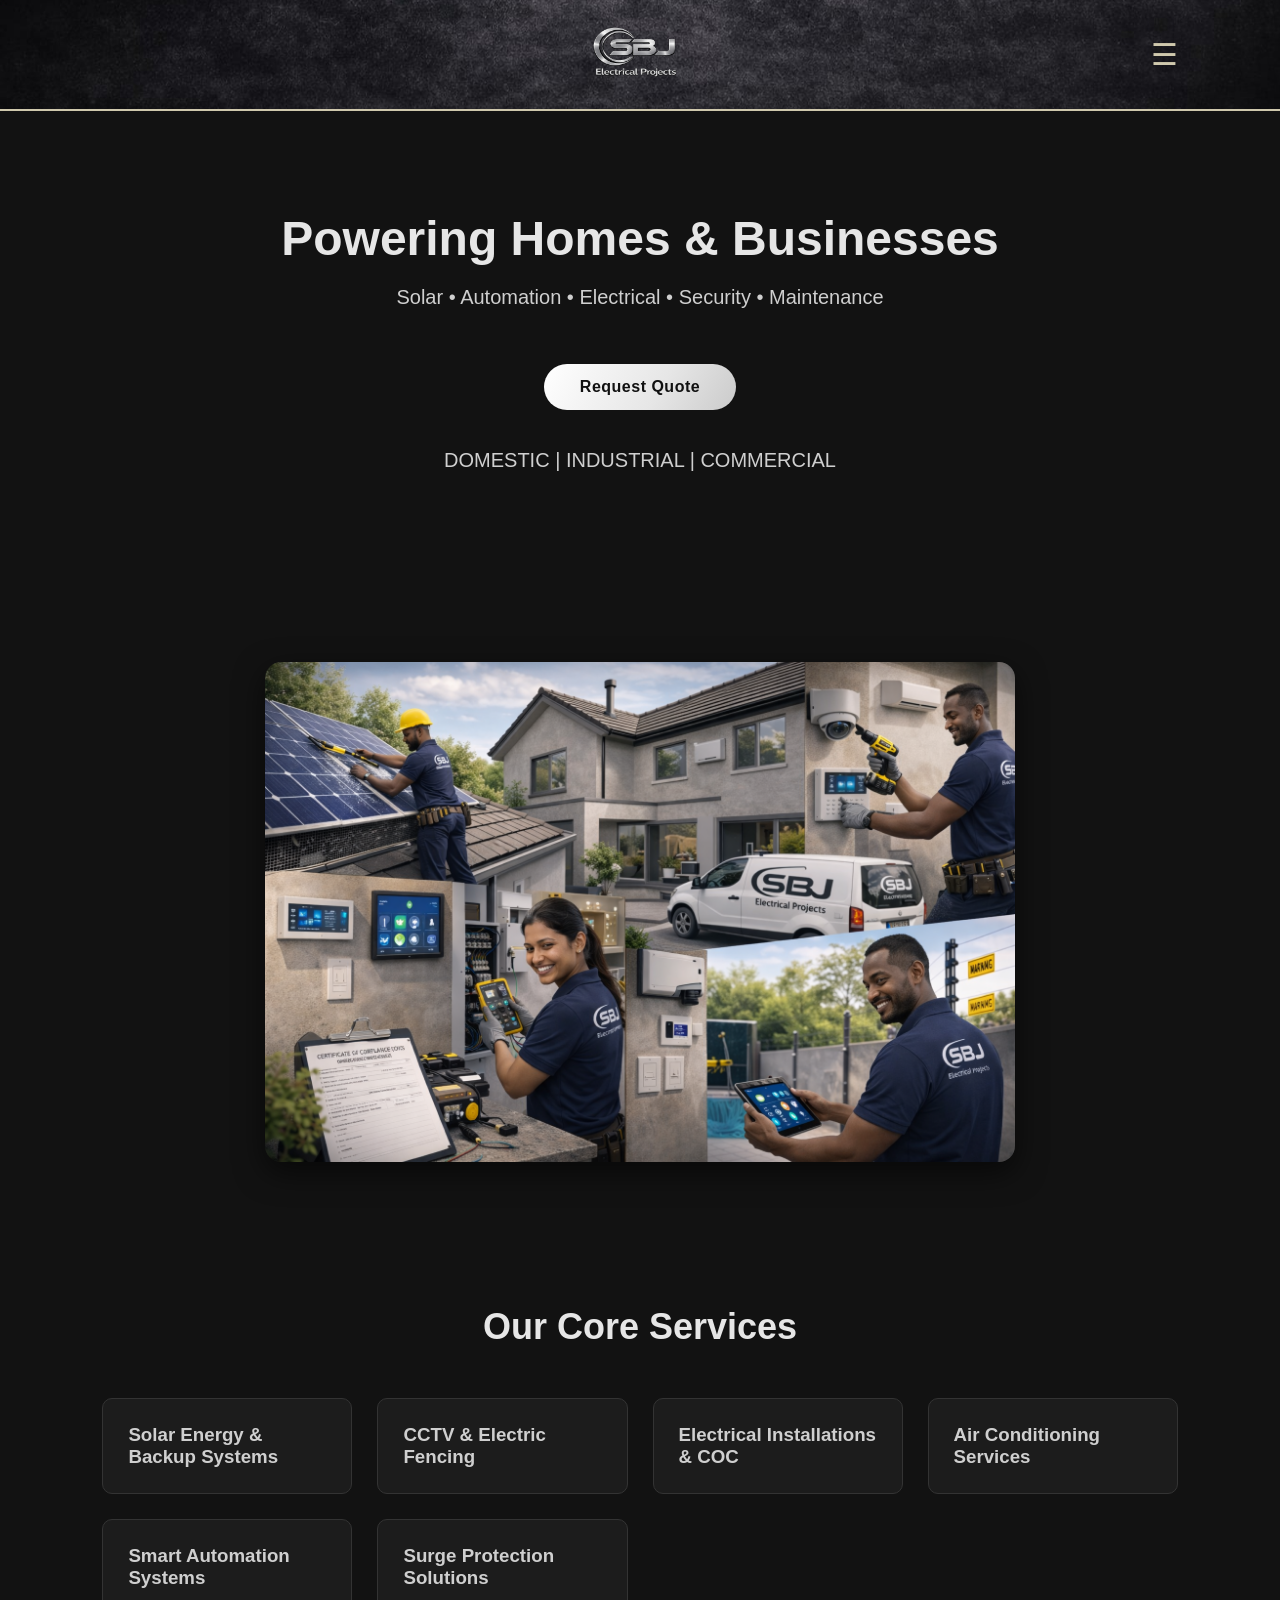
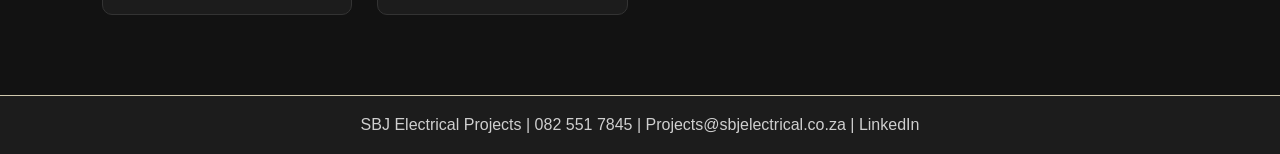
<file: index.html>
<!DOCTYPE html>
<html lang="en">
<head>
<meta charset="UTF-8">
<meta name="viewport" content="width=device-width, initial-scale=1.0">
<title>Solar & Electrical in Durban | SBJ Electrical Projects Durban</title>
<meta name="description" content="Professional solar and electrical services in Durban and KZN.">
<meta name="keywords" content="Solar Durban, Electrical Durban, Solar KZN, Electrician KZN">
<link rel="stylesheet" href="style.css">
<!-- Open Graph Meta Tags -->
<meta property="og:title" content="SBJ Electrical Projects | Solar & Electrical in Durban">
<meta property="og:description" content="Professional solar installations, electrical services, security and automation in Durban and across KwaZulu-Natal.">
<meta property="og:image" content="https://sbj-electrical-projects.github.io/solar-electrical-durban-kzn/sbj-electrical-projects-preview.png">
<meta property="og:url" content="https://sbj-electrical-projects.github.io/solar-electrical-durban-kzn/index.html">
<meta property="og:type" content="website">

<!-- Twitter Card (also used by WhatsApp sometimes) -->
<meta name="twitter:card" content="summary_large_image">
</head>
<body>

<header class="main-header">

    <div class="logo">
        <a href="index.html">
            <img src="sbj-electrical-projects-logo.png" alt="SBJ Electrical Projects Logo">
        </a>
    </div>

    <div class="menu-toggle" onclick="toggleMenu()">☰</div>

    <nav class="main-nav" id="navMenu">
        <a href="index.html">Home</a>
        <a href="solar.html">Solar</a>
        <a href="automation.html">Automation</a>
        <a href="security.html">Security</a>
        <a href="electrical.html">Electrical</a>
        <a href="cleaning.html">Maintenance</a>
        <a href="contact.html">Contact</a>
    </nav>

</header>
<script>
function toggleMenu() {
    document.getElementById("navMenu").classList.toggle("active");
}
</script>

<section class="hero">
<h1>Powering Homes & Businesses</h1>
<p>Solar • Automation • Electrical • Security • Maintenance</p>
<a href="contact.html" class="btn">Request Quote</a>
<p>DOMESTIC | INDUSTRIAL | COMMERCIAL</p>
</section>

<section class="services-collage">
    <img src="sbj-services-collage-durban-kzn.png"
         alt="SBJ Electrical Projects services including solar installation, smart automation, CCTV, electric fencing, electrical installations and maintenance in Durban and KwaZulu-Natal">
</section>     

<section class="services">
<h2>Our Core Services</h2>
<div class="grid">
<div class="card"
     onclick="openModal(this)"
     data-image="sbj-solar-installation-durban-kzn.png"
     data-alt="Solar installation in Durban with inverter and lithium battery system by SBJ Electrical Projects">
    <h3>Solar Energy & Backup Systems</h3></div>
<div class="card"
     onclick="openModal(this)"
     data-image="sbj-electric-fencing-installation-durban-kzn.png"
     data-alt="Professional electric fencing installation in Durban and KwaZulu-Natal by SBJ Electrical Projects for residential and commercial security">
    <h3>CCTV & Electric Fencing</h3></div>
<div class="card"
     onclick="openModal(this)"
     data-image="sbj-electrical-installation-coc-durban-kzn.png"
     data-alt="Licensed electrical installation and Electrical Compliance Certificate COC services in Durban and KwaZulu-Natal by SBJ Electrical Projects">
    <h3>Electrical Installations & COC</h3></div>
<div class="card"
     onclick="openModal(this)"
     data-image="sbj-air-conditioning-installation-durban-kzn.png"
     data-alt="Professional air conditioning installation and servicing in Durban and KwaZulu-Natal by SBJ Electrical Projects for residential and commercial properties">
    <h3>Air Conditioning Services</h3></div>
<div class="card"
     onclick="openModal(this)"
     data-image="sbj-smart-home-automation-durban-kzn.png"
     data-alt="Smart home automation system installation in Durban and KwaZulu-Natal by SBJ Electrical Projects including smart lighting, geyser timers and WiFi switches">  
    <h3>Smart Automation Systems</h3></div>
<div class="card"
     onclick="openModal(this)"
     data-image="sbj-surge-protection-device-installation-durban-kzn.png"
     data-alt="Surge protection device installation in Durban and KwaZulu-Natal by SBJ Electrical Projects protecting homes and businesses from lightning and power surges">
    <h3>Surge Protection Solutions</h3></div>
</div>  
</section>

<div id="imageModal" class="modal">
    <span class="close" onclick="closeModal()">&times;</span>
    <img class="modal-content" id="modalImg">
</div>

<script>to 
function openModal(card) {
    var modal = document.getElementById("imageModal");
    var modalImg = document.getElementById("modalImg");

    modalImg.src = card.getAttribute("data-image");
    modal.style.display = "block";
}

function closeModal() {
    document.getElementById("imageModal").style.display = "none";
}

window.onclick = function(event) {
    var modal = document.getElementById("imageModal");
    if (event.target == modal) {
        modal.style.display = "none";
    }
}
</script>

<footer>
<a href="https://sbj-electrical-projects.github.io/solar-electrical-durban-kzn/index.html">SBJ Electrical Projects</a> |
<a href="https://wa.me/27825517845">082 551 7845</a> |
<a href="mailto:projects@sbjelectrical.co.za">Projects@sbjelectrical.co.za</a> |
<a href="https://www.linkedin.com/company/sbj-electrical-projects/" target="_blank">LinkedIn</a>
</footer>

</body>
</html>
</file>
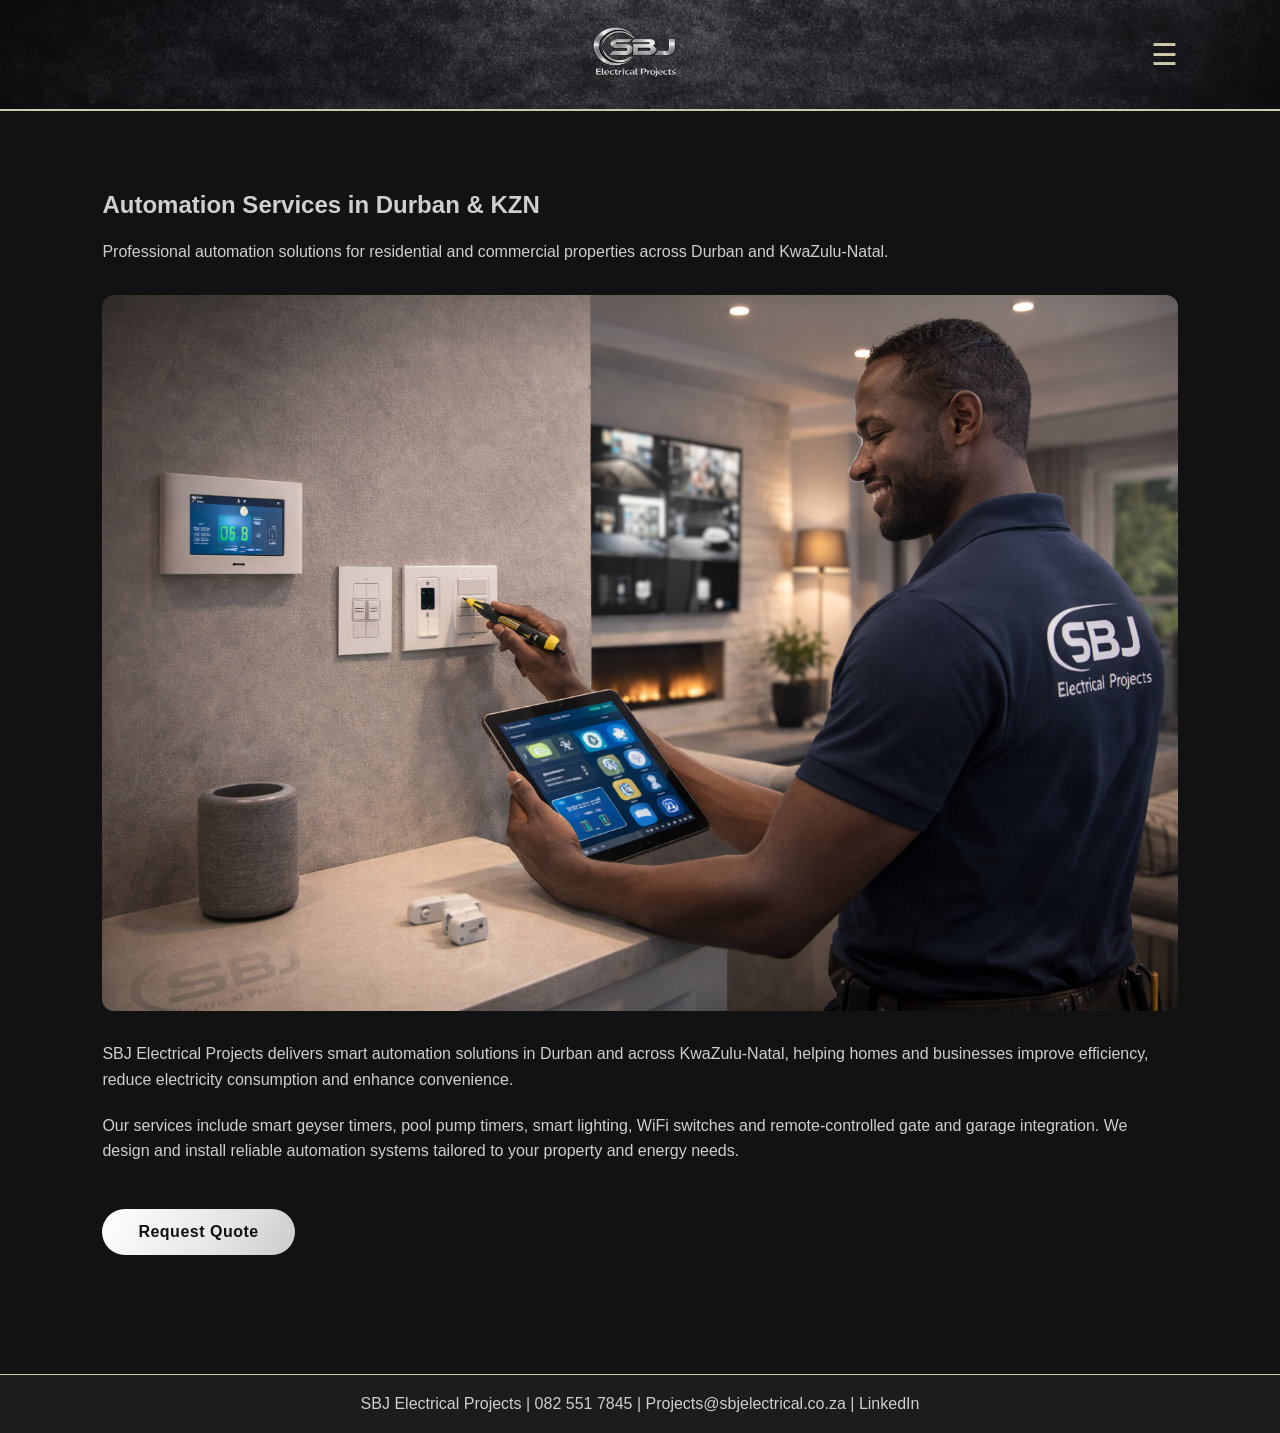
<file: automation.html>
<!DOCTYPE html>
<html lang="en">
<head>
<meta charset="UTF-8">
<meta name="viewport" content="width=device-width, initial-scale=1.0">
<title>Automation Services | SBJ Electrical Projects Durban</title>
<meta name="description" content="Professional solar and electrical services in Durban and KZN.">
<meta name="keywords" content="Solar Durban, Electrical Durban, Solar KZN, Electrician KZN">
<link rel="stylesheet" href="style.css">
</head>
<body>

<header class="main-header">

    <div class="logo">
        <a href="index.html">
            <img src="sbj-electrical-projects-logo.png" alt="SBJ Electrical Projects Logo">
        </a>
    </div>

    <div class="menu-toggle" onclick="toggleMenu()">☰</div>

    <nav class="main-nav" id="navMenu">
        <a href="index.html">Home</a>
        <a href="solar.html">Solar</a>
        <a href="automation.html">Automation</a>
        <a href="security.html">Security</a>
        <a href="electrical.html">Electrical</a>
        <a href="cleaning.html">Maintenance</a>
        <a href="contact.html">Contact</a>
    </nav>

</header>
<script>
function toggleMenu() {
    document.getElementById("navMenu").classList.toggle("active");
}
</script>


<section class="page-section">
<h1>Automation Services in Durban & KZN</h1>
<p>Professional automation solutions for residential and commercial properties across Durban and KwaZulu-Natal.</p>
<img src="sbj-smart-home-remote-automation-durban-kzn.png"
     alt="SBJ Electrical Projects - Smart home automation system installation in Durban and KwaZulu-Natal including smart lighting, WiFi switches and geyser timers by SBJ Electrical Projects">
<p>SBJ Electrical Projects delivers smart automation solutions in Durban and across KwaZulu-Natal, helping homes and businesses improve efficiency, reduce electricity consumption and enhance convenience.</p>
<p>Our services include smart geyser timers, pool pump timers, smart lighting, WiFi switches and remote-controlled gate and garage integration. We design and install reliable automation systems tailored to your property and energy needs.</p>
<a href="contact.html" class="btn">Request Quote</a>
</section>


<footer>
<a href="https://sbj-electrical-projects.github.io/solar-electrical-durban-kzn/index.html">SBJ Electrical Projects</a> |
<a href="https://wa.me/27825517845">082 551 7845</a> |
<a href="mailto:projects@sbjelectrical.co.za">Projects@sbjelectrical.co.za</a> |
<a href="https://www.linkedin.com/company/sbj-electrical-projects/" target="_blank">LinkedIn</a>
</footer>

</body>
</html>
</file>
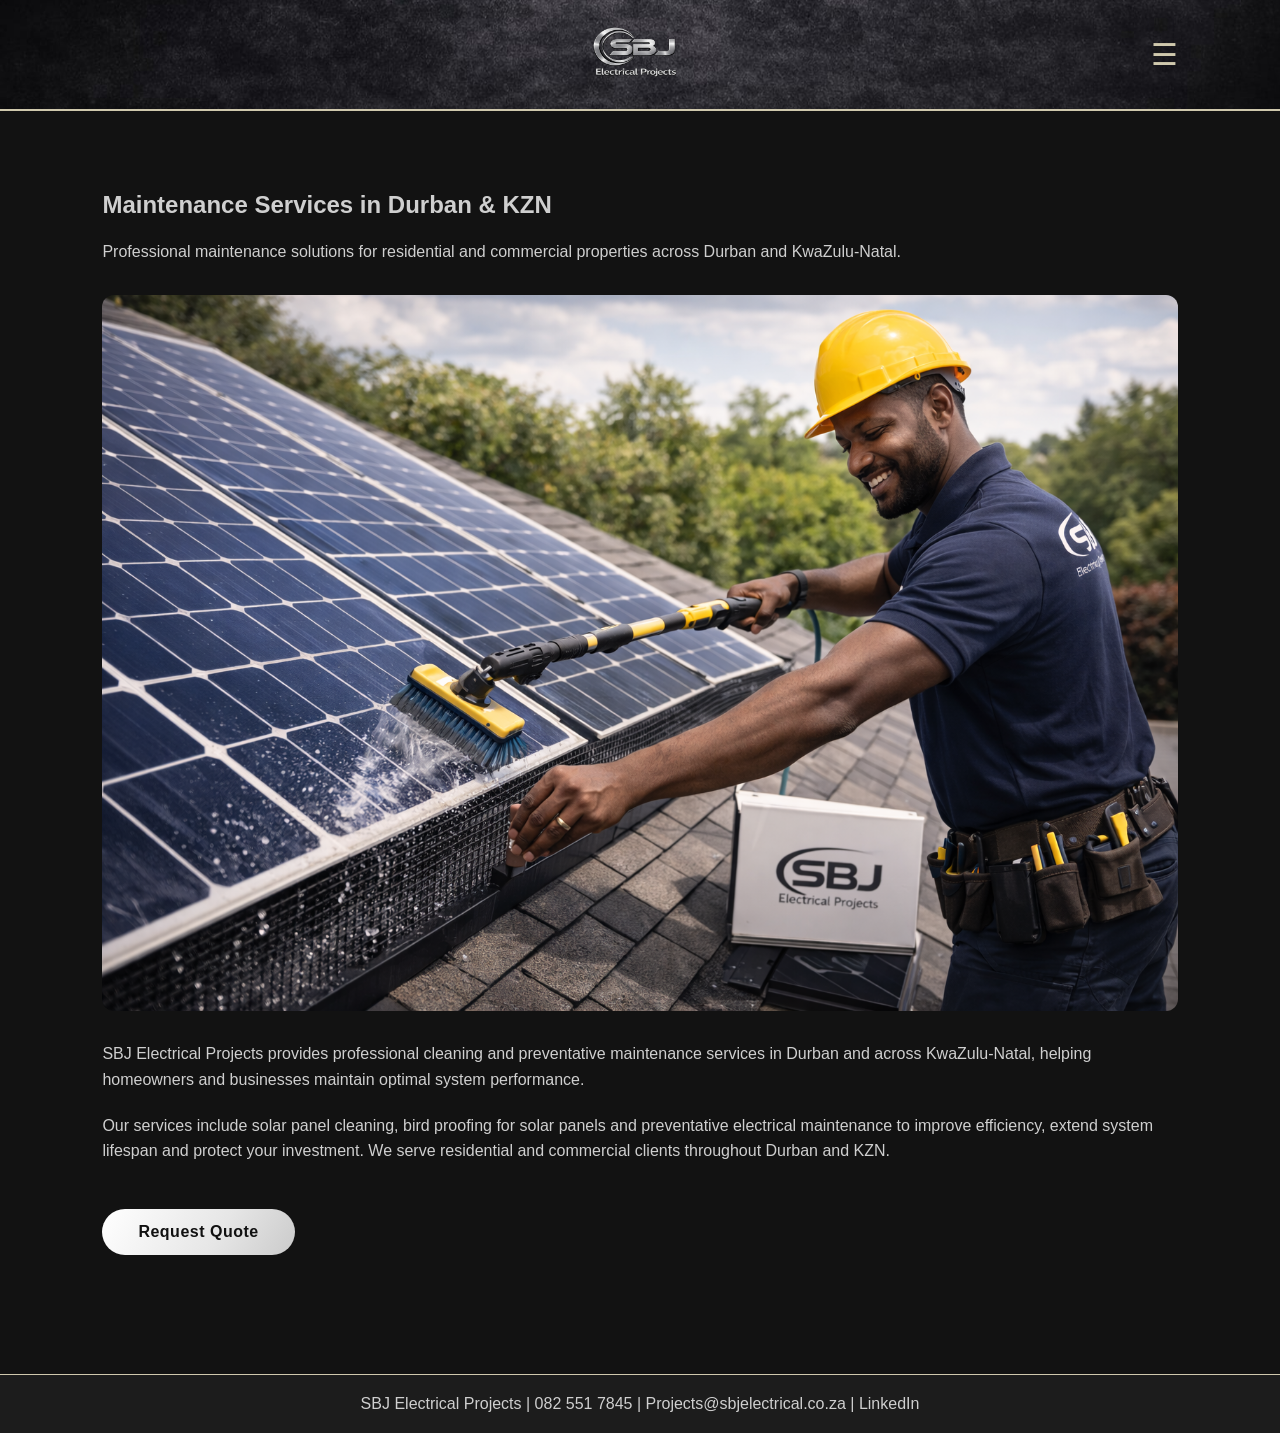
<file: cleaning.html>
<!DOCTYPE html>
<html lang="en">
<head>
<meta charset="UTF-8">
<meta name="viewport" content="width=device-width, initial-scale=1.0">
<title>Maintenance Services | SBJ Electrical Projects Durban</title>
<meta name="description" content="Professional solar and electrical services in Durban and KZN.">
<meta name="keywords" content="Solar Durban, Electrical Durban, Solar KZN, Electrician KZN">
<link rel="stylesheet" href="style.css">
</head>
<body>

<header class="main-header">

    <div class="logo">
        <a href="index.html">
            <img src="sbj-electrical-projects-logo.png" alt="SBJ Electrical Projects Logo">
        </a>
    </div>

    <div class="menu-toggle" onclick="toggleMenu()">☰</div>

    <nav class="main-nav" id="navMenu">
        <a href="index.html">Home</a>
        <a href="solar.html">Solar</a>
        <a href="automation.html">Automation</a>
        <a href="security.html">Security</a>
        <a href="electrical.html">Electrical</a>
        <a href="cleaning.html">Maintenance</a>
        <a href="contact.html">Contact</a>
    </nav>

</header>
<script>
function toggleMenu() {
    document.getElementById("navMenu").classList.toggle("active");
}
</script>


<section class="page-section">
<h1>Maintenance Services in Durban & KZN</h1>
<p>Professional maintenance solutions for residential and commercial properties across Durban and KwaZulu-Natal.</p>
<img src="sbj-solar-panel-maintenance-durban-kzn.png"
     alt="SBJ Electrical Projects - Solar panel cleaning and bird proofing services in Durban and KwaZulu-Natal by SBJ Electrical Projects to improve system performance and efficiency">
<p>SBJ Electrical Projects provides professional cleaning and preventative maintenance services in Durban and across KwaZulu-Natal, helping homeowners and businesses maintain optimal system performance.</p>
<p>Our services include solar panel cleaning, bird proofing for solar panels and preventative electrical maintenance to improve efficiency, extend system lifespan and protect your investment. We serve residential and commercial clients throughout Durban and KZN.</p>
<a href="contact.html" class="btn">Request Quote</a>
</section>


<footer>
<a href="https://sbj-electrical-projects.github.io/solar-electrical-durban-kzn/index.html">SBJ Electrical Projects</a> |
<a href="https://wa.me/27825517845">082 551 7845</a> |
<a href="mailto:projects@sbjelectrical.co.za">Projects@sbjelectrical.co.za</a> |
<a href="https://www.linkedin.com/company/sbj-electrical-projects/" target="_blank">LinkedIn</a>
</footer>

</body>
</html>
</file>
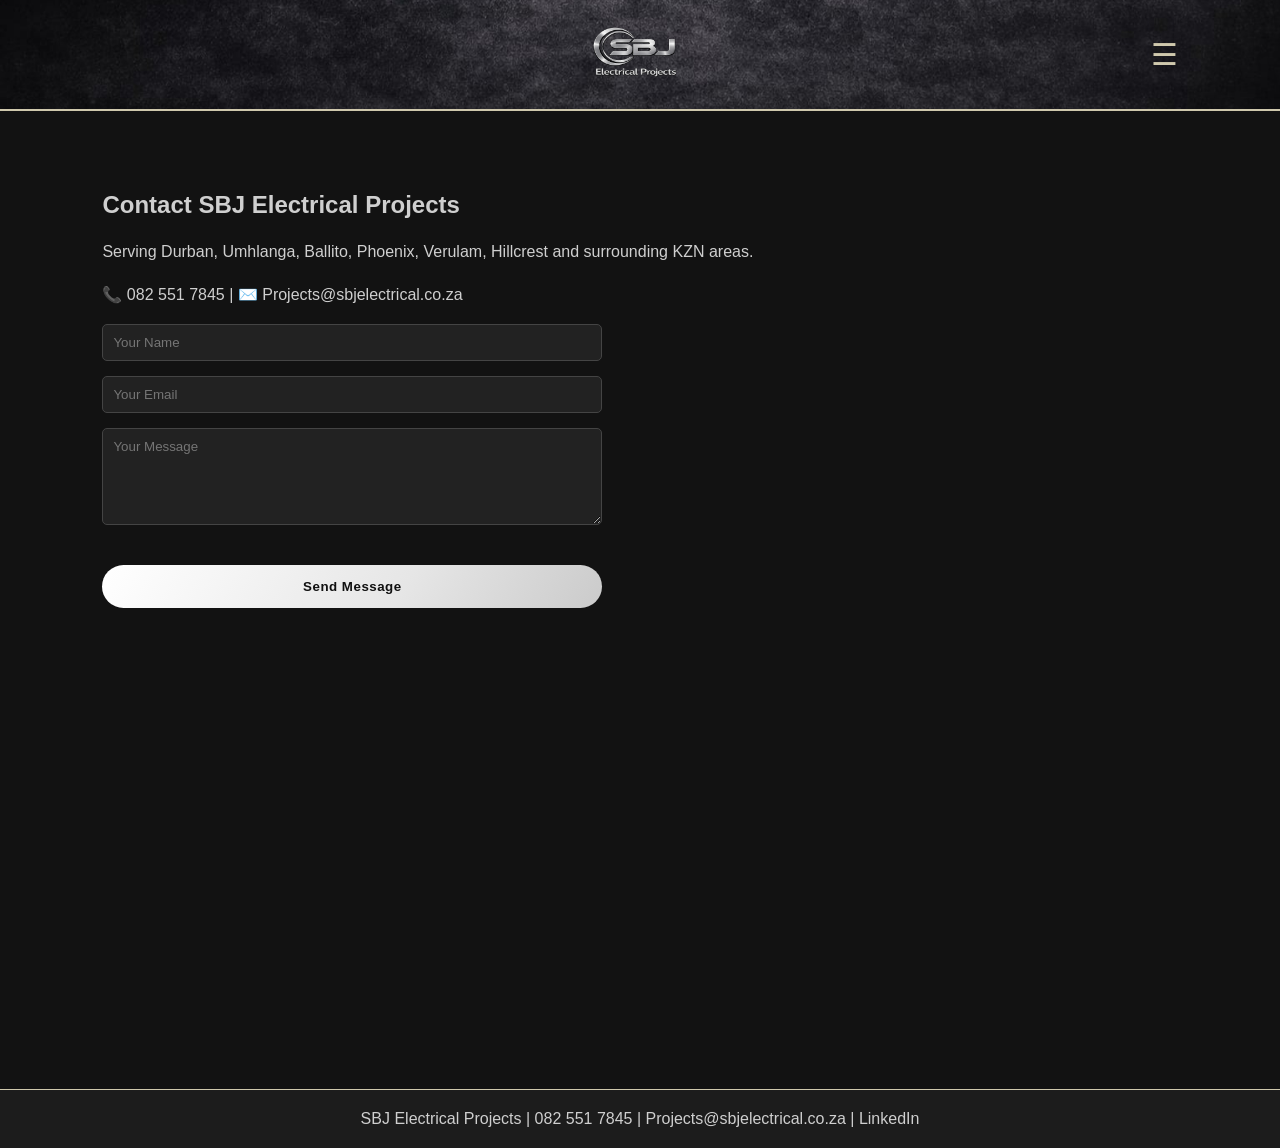
<file: contact.html>
<!DOCTYPE html>
<html lang="en">
<head>
<meta charset="UTF-8">
<meta name="viewport" content="width=device-width, initial-scale=1.0">
<title>Contact | SBJ Electrical Projects Durban</title>
<meta name="description" content="Professional solar and electrical services in Durban and KZN.">
<meta name="keywords" content="Solar Durban, Electrical Durban, Solar KZN, Electrician KZN">
<link rel="stylesheet" href="style.css">
</head>
<body>

<header class="main-header">

    <div class="logo">
        <a href="index.html">
            <img src="sbj-electrical-projects-logo.png" alt="SBJ Electrical Projects Logo">
        </a>
    </div>

    <div class="menu-toggle" onclick="toggleMenu()">☰</div>

    <nav class="main-nav" id="navMenu">
        <a href="index.html">Home</a>
        <a href="solar.html">Solar</a>
        <a href="automation.html">Automation</a>
        <a href="security.html">Security</a>
        <a href="electrical.html">Electrical</a>
        <a href="cleaning.html">Maintenance</a>
        <a href="contact.html">Contact</a>
    </nav>

</header>
<script>
function toggleMenu() {
    document.getElementById("navMenu").classList.toggle("active");
}
</script>


<section class="page-section">
<h1>Contact SBJ Electrical Projects</h1>
<p>Serving Durban, Umhlanga, Ballito, Phoenix, Verulam, Hillcrest and surrounding KZN areas.</p>
<div class="contact-info">
    📞 <a href="tel:0825517845">082 551 7845</a> |
    ✉️ <a href="mailto:Projects@sbjelectrical.co.za">Projects@sbjelectrical.co.za</a>
</div>
<p></p>
<form action="mailto:projects@sbjelectrical.co.za" method="post" enctype="text/plain">
<input type="text" name="Name" placeholder="Your Name" required>
<input type="email" name="Email" placeholder="Your Email" required>
<textarea name="Message" rows="5" placeholder="Your Message"></textarea>
<button class="btn" type="submit">Send Message</button>
</form>

<br><br>
<div class="map-container">
    <iframe 
        src="https://www.google.com/maps?q=KwaZulu-Natal&output=embed"
        allowfullscreen
        loading="lazy">
    </iframe>
</div>
</section>


<footer>
<a href="https://sbj-electrical-projects.github.io/solar-electrical-durban-kzn/index.html">SBJ Electrical Projects</a> |
<a href="https://wa.me/27825517845">082 551 7845</a> |
<a href="mailto:projects@sbjelectrical.co.za">Projects@sbjelectrical.co.za</a> |
<a href="https://www.linkedin.com/company/sbj-electrical-projects/" target="_blank">LinkedIn</a>
</footer>

</body>
</html>
</file>
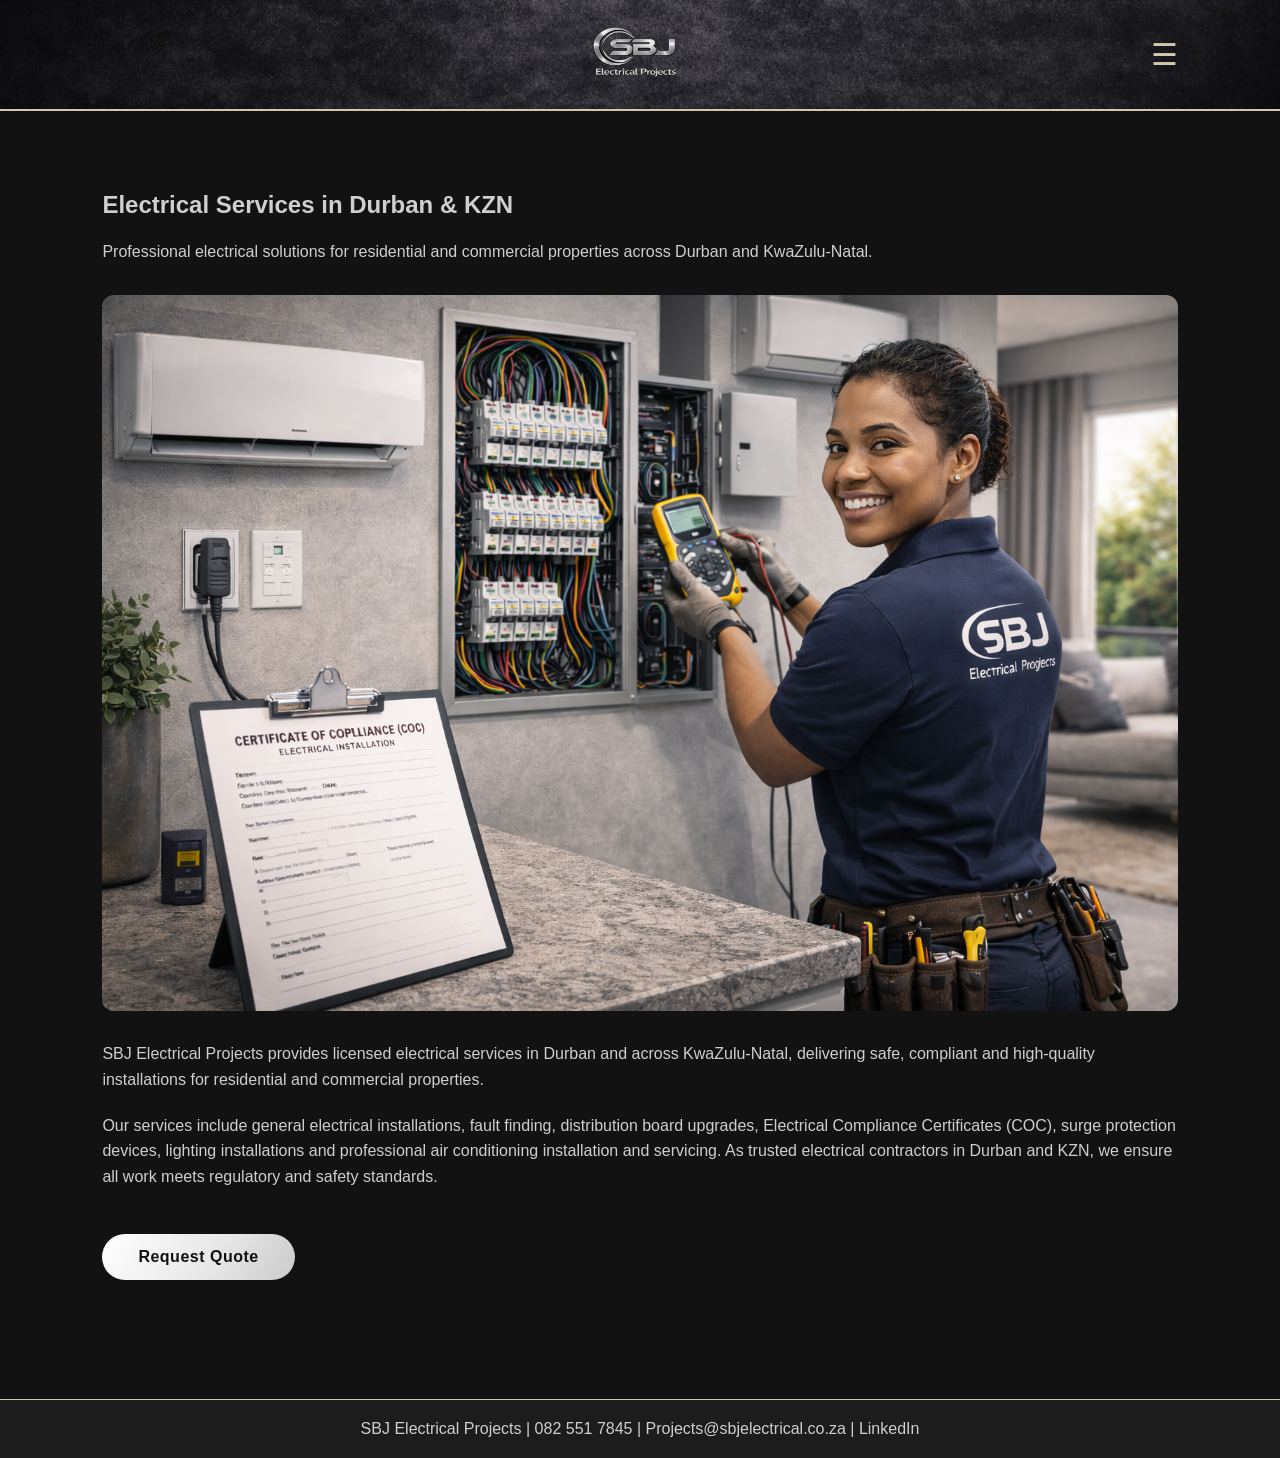
<file: electrical.html>
<!DOCTYPE html>
<html lang="en">
<head>
<meta charset="UTF-8">
<meta name="viewport" content="width=device-width, initial-scale=1.0">
<title>Electrical Services | SBJ Electrical Projects Durban</title>
<meta name="description" content="Professional solar and electrical services in Durban and KZN.">
<meta name="keywords" content="Solar Durban, Electrical Durban, Solar KZN, Electrician KZN">
<link rel="stylesheet" href="style.css">
</head>
<body>

<header class="main-header">

    <div class="logo">
        <a href="index.html">
            <img src="sbj-electrical-projects-logo.png" alt="SBJ Electrical Projects Logo">
        </a>
    </div>

    <div class="menu-toggle" onclick="toggleMenu()">☰</div>

    <nav class="main-nav" id="navMenu">
        <a href="index.html">Home</a>
        <a href="solar.html">Solar</a>
        <a href="automation.html">Automation</a>
        <a href="security.html">Security</a>
        <a href="electrical.html">Electrical</a>
        <a href="cleaning.html">Maintenance</a>
        <a href="contact.html">Contact</a>
    </nav>

</header>
<script>
function toggleMenu() {
    document.getElementById("navMenu").classList.toggle("active");
}
</script>


<section class="page-section">
<h1>Electrical Services in Durban & KZN</h1>
<p>Professional electrical solutions for residential and commercial properties across Durban and KwaZulu-Natal.</p>
<img src="sbj-electrical-aircon-services-durban-kzn.png"
     alt="SBJ Electrical Projects - Licensed electrical services in Durban and KwaZulu-Natal including air conditioning installation, Electrical Compliance Certificates COC, general electrical repairs and surge protection device installation by SBJ Electrical Projects">
<p>SBJ Electrical Projects provides licensed electrical services in Durban and across KwaZulu-Natal, delivering safe, compliant and high-quality installations for residential and commercial properties.</p>
<p>Our services include general electrical installations, fault finding, distribution board upgrades, Electrical Compliance Certificates (COC), surge protection devices, lighting installations and professional air conditioning installation and servicing. As trusted electrical contractors in Durban and KZN, we ensure all work meets regulatory and safety standards.</p>
<a href="contact.html" class="btn">Request Quote</a>
</section>


<footer>
<a href="https://sbj-electrical-projects.github.io/solar-electrical-durban-kzn/index.html">SBJ Electrical Projects</a> |
<a href="https://wa.me/27825517845">082 551 7845</a> |
<a href="mailto:projects@sbjelectrical.co.za">Projects@sbjelectrical.co.za</a> |
<a href="https://www.linkedin.com/company/sbj-electrical-projects/" target="_blank">LinkedIn</a>
</footer>

</body>
</html>
</file>
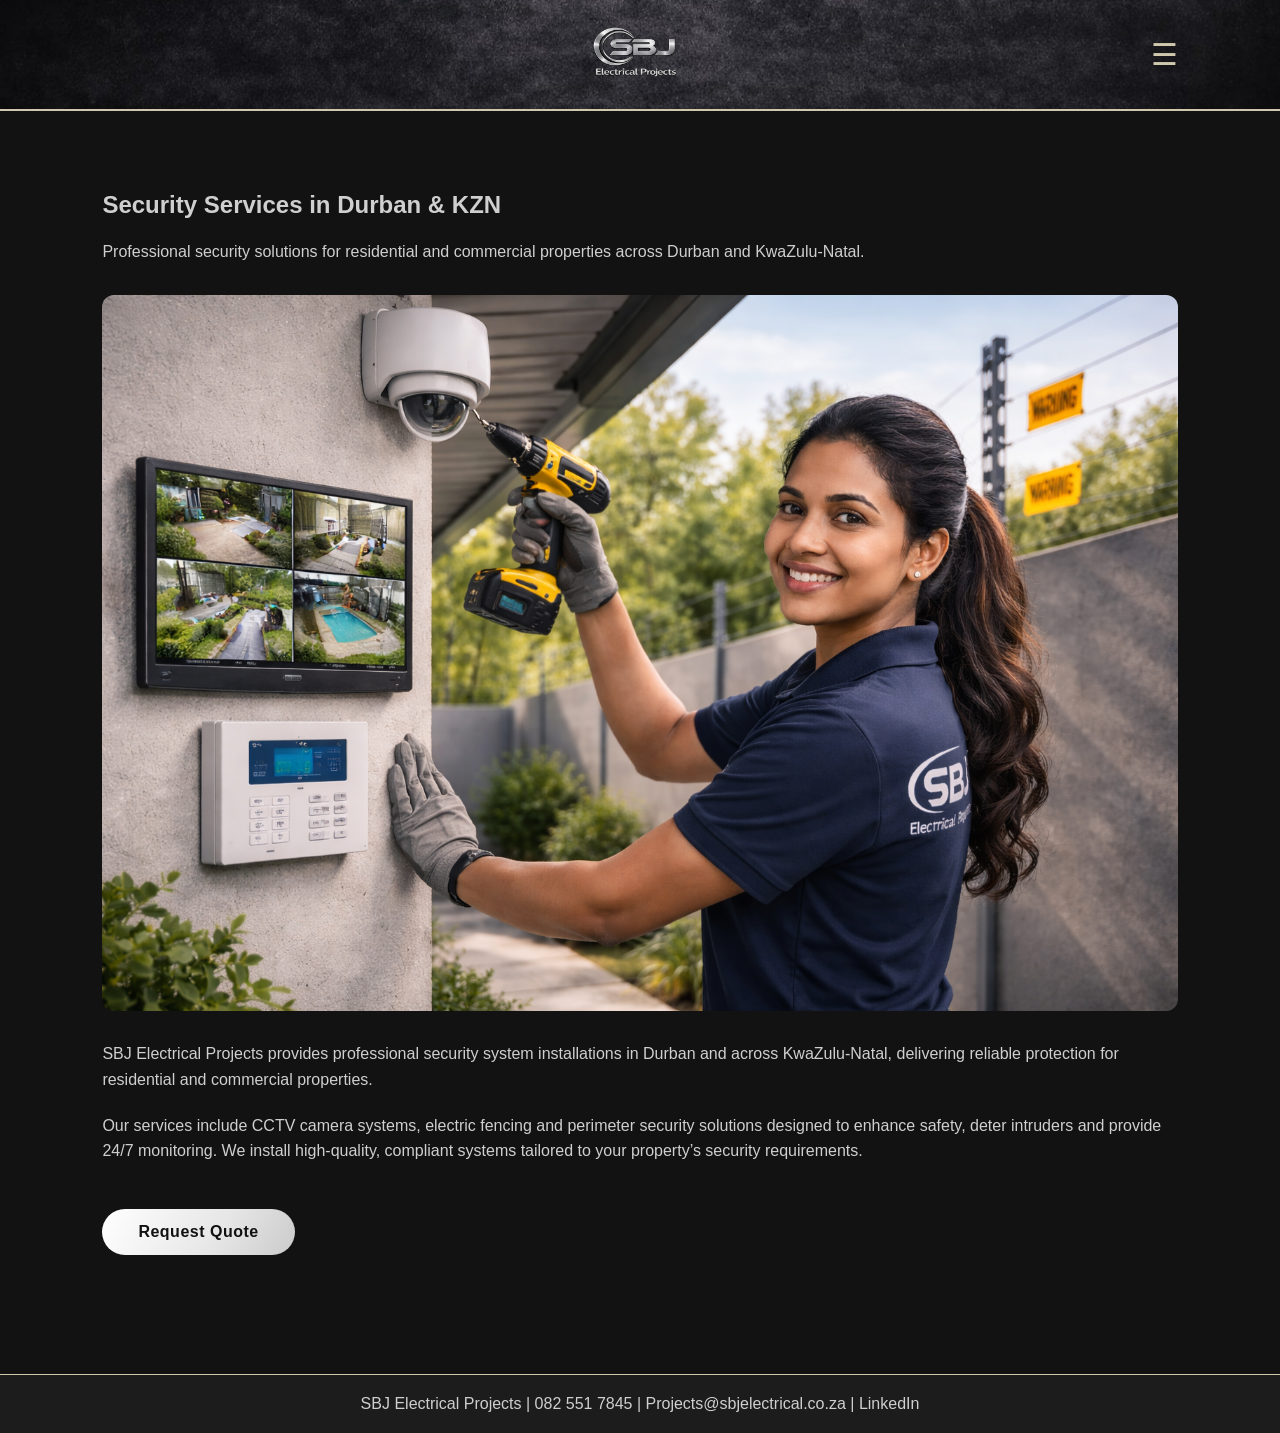
<file: security.html>
<!DOCTYPE html>
<html lang="en">
<head>
<meta charset="UTF-8">
<meta name="viewport" content="width=device-width, initial-scale=1.0">
<title>Security Services | SBJ Electrical Projects Durban</title>
<meta name="description" content="Professional solar and electrical services in Durban and KZN.">
<meta name="keywords" content="Solar Durban, Electrical Durban, Solar KZN, Electrician KZN">
<link rel="stylesheet" href="style.css">
</head>
<body>

<header class="main-header">

    <div class="logo">
        <a href="index.html">
            <img src="sbj-electrical-projects-logo.png" alt="SBJ Electrical Projects Logo">
        </a>
    </div>

    <div class="menu-toggle" onclick="toggleMenu()">☰</div>

    <nav class="main-nav" id="navMenu">
        <a href="index.html">Home</a>
        <a href="solar.html">Solar</a>
        <a href="automation.html">Automation</a>
        <a href="security.html">Security</a>
        <a href="electrical.html">Electrical</a>
        <a href="cleaning.html">Maintenance</a>
        <a href="contact.html">Contact</a>
    </nav>


</header>
<script>
function toggleMenu() {
    document.getElementById("navMenu").classList.toggle("active");
}
</script>


<section class="page-section">
<h1>Security Services in Durban & KZN</h1>
<p>Professional security solutions for residential and commercial properties across Durban and KwaZulu-Natal.</p>
<img src="sbj-cctv-electric-fencing-durban-kzn.png"
     alt="SBJ Electrical Projects - Professional CCTV installation and electric fencing systems in Durban and KwaZulu-Natal by SBJ Electrical Projects for residential and commercial security protection">
<p>SBJ Electrical Projects provides professional security system installations in Durban and across KwaZulu-Natal, delivering reliable protection for residential and commercial properties.</p>
<p>Our services include CCTV camera systems, electric fencing and perimeter security solutions designed to enhance safety, deter intruders and provide 24/7 monitoring. We install high-quality, compliant systems tailored to your property’s security requirements.</p>
<a href="contact.html" class="btn">Request Quote</a>
</section>


<footer>
<a href="https://sbj-electrical-projects.github.io/solar-electrical-durban-kzn/index.html">SBJ Electrical Projects</a> |
<a href="https://wa.me/27825517845">082 551 7845</a> |
<a href="mailto:projects@sbjelectrical.co.za">Projects@sbjelectrical.co.za</a> |
<a href="https://www.linkedin.com/company/sbj-electrical-projects/" target="_blank">LinkedIn</a>
</footer>

</body>
</html>
</file>
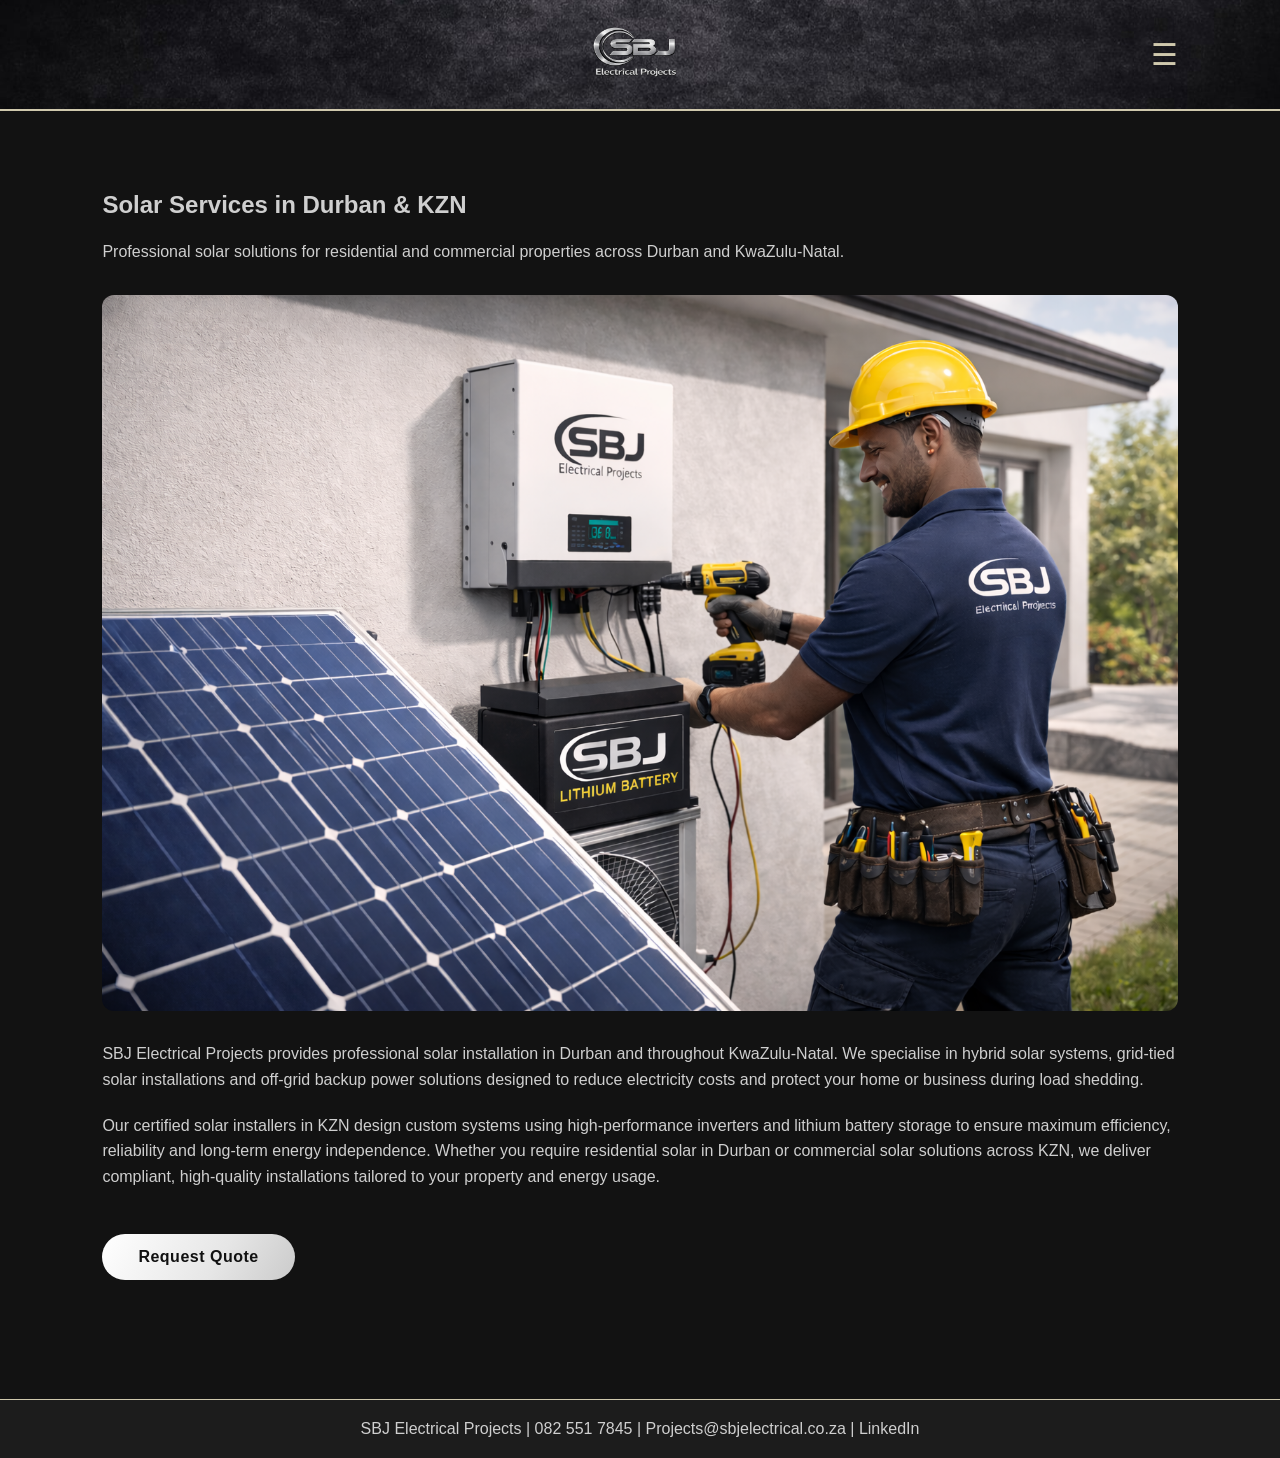
<file: solar.html>
<!DOCTYPE html>
<html lang="en">
<head>
<meta charset="UTF-8">
<meta name="viewport" content="width=device-width, initial-scale=1.0">
<title>Solar Services | SBJ Electrical Projects Durban</title>
<meta name="description" content="Professional solar and electrical services in Durban and KZN.">
<meta name="keywords" content="Solar Durban, Electrical Durban, Solar KZN, Electrician KZN">
<link rel="stylesheet" href="style.css">
</head>
<body>

<header class="main-header">

    <div class="logo">
        <a href="index.html">
            <img src="sbj-electrical-projects-logo.png" alt="SBJ Electrical Projects Logo">
        </a>
    </div>

    <div class="menu-toggle" onclick="toggleMenu()">☰</div>

    <nav class="main-nav" id="navMenu">
        <a href="index.html">Home</a>
        <a href="solar.html">Solar</a>
        <a href="automation.html">Automation</a>
        <a href="security.html">Security</a>
        <a href="electrical.html">Electrical</a>
        <a href="cleaning.html">Maintenance</a>
        <a href="contact.html">Contact</a>
    </nav>


</header>
<script>
function toggleMenu() {
    document.getElementById("navMenu").classList.toggle("active");
}
</script>


<section class="page-section">
<h1>Solar Services in Durban & KZN</h1>
<p>Professional solar solutions for residential and commercial properties across Durban and KwaZulu-Natal.</p>
<img src="sbj-hybrid-solar-system-durban-kzn.png"
     alt="SBJ Electrical Projects - Professional solar installation in Durban and KwaZulu-Natal including inverter and lithium battery backup system">
<p>SBJ Electrical Projects provides professional solar installation in Durban and throughout KwaZulu-Natal. We specialise in hybrid solar systems, grid-tied solar installations and off-grid backup power solutions designed to reduce electricity costs and protect your home or business during load shedding.</p>
<p>Our certified solar installers in KZN design custom systems using high-performance inverters and lithium battery storage to ensure maximum efficiency, reliability and long-term energy independence. Whether you require residential solar in Durban or commercial solar solutions across KZN, we deliver compliant, high-quality installations tailored to your property and energy usage.</p>
<a href="contact.html" class="btn">Request Quote</a>
</section>


<footer>
<a href="https://sbj-electrical-projects.github.io/solar-electrical-durban-kzn/index.html">SBJ Electrical Projects</a> |
<a href="https://wa.me/27825517845">082 551 7845</a> |
<a href="mailto:projects@sbjelectrical.co.za">Projects@sbjelectrical.co.za</a> |
<a href="https://www.linkedin.com/company/sbj-electrical-projects/" target="_blank">LinkedIn</a>
</footer>

</body>
</html>
</file>
<file: style.css>
:root {
    --charcoal: #1c1c1c;
    --dark: #121212;
    --silver: #cfcfcf;
    --chrome: #e6e6e6;

    /* Silver-Gold Metallic (leans silver) */
    --accent: #cfc8ad;
}

* {
    margin:0;
    padding:0;
    box-sizing:border-box;
    font-family:'Segoe UI',sans-serif;
}

html, body {
    overflow-x: hidden;
}

body {
    background:var(--dark);
    color:var(--silver);
}

/* ================= HEADER ================= */

.main-header {
    background: url("sbj-header-texture.jpg");
    background-size: cover;
    background-position: center;

    display: flex;
    align-items: center;
    justify-content: center;

    padding: 15px 8%;
    border-bottom: 2px solid var(--accent);
    position: relative;
}
.main-nav {
    position: absolute;
    top: 100%;          /* 👈 THIS is the key */
    left: 0;
    width: 100%;

    background: url("sbj-header-texture.jpg");
    background-size: cover;
    background-position: center;
    background-color: rgba(0,0,0,0.9);
    background-blend-mode: overlay;

    flex-direction: column;
    align-items: center;
    gap: 18px;

    padding: 30px 0;

    display: none;
    z-index: 2500;
}
/* Logo Centered */
.logo img {
    height: 75px;
}

/* Always show hamburger */
.menu-toggle {
    position: absolute;
    right: 8%;
    font-size: 30px;
    color: var(--accent);
    cursor: pointer;
    z-index: 3000;
}

/* Hide nav by default */


/* Show when active */
.main-nav.active {
    display: flex;
}

.main-nav a {
    width: 85%;
    text-align: center;
    padding: 14px 0;
    border-radius: 35px;

    background: linear-gradient(
        145deg,
        #f5f5f5,
        #d9d9d9,
        #bdbdbd,
        #f0f0f0
    );

    color: #111;
    font-weight: bold;
    text-decoration: none;
    transition: all 0.3s ease;
}

.main-nav a:hover {
    transform: scale(1.05);
    box-shadow: 0 0 20px rgba(184,167,106,0.5);
}
/* ================= HERO ================= */

.hero {
    text-align:center;
    padding:100px 10%;
}

.hero h1 {
    font-size:48px;
    color:var(--chrome);
    margin-bottom:20px;
}

.hero p {
    font-size:20px;
    margin-bottom:30px;
}

/* ================= BUTTON ================= */

/* ================= DYNAMIC CHROME BUTTON ================= */

.btn {
    padding: 14px 36px;
    border-radius: 45px;
    font-weight: bold;
    text-decoration: none;
    display: inline-block;
    position: relative;
    overflow: hidden;
    letter-spacing: 0.5px;
    border: none;
    margin-top: 25px;
    margin-bottom: 35px;

    /* Stronger chrome contrast */
    background: linear-gradient(
        120deg,
        #ffffff 0%,
        #e6e6e6 15%,
        #bdbdbd 30%,
        #f5f5f5 45%,
        #ffffff 55%,
        #d8c78a 70%,
        #b8a76a 85%,
        #ffffff 100%
    );

    background-size: 400% 400%;
    animation: chromeFlow 4s linear infinite;

    color: #111;
    transition: all 0.3s ease;
}

/* Faster, more visible movement */
@keyframes chromeFlow {
    0% { background-position: 0% 50%; }
    100% { background-position: 100% 50%; }
}

/* Stronger glow on hover */
.btn:hover {
    transform: scale(1.08);
    box-shadow:
        0 0 10px rgba(255,255,255,0.6),
        0 0 25px rgba(184,167,106,0.7),
        0 0 45px rgba(184,167,106,0.5);
}

/* ================= SERVICES ================= */

.services {
    padding:80px 8%;
}

.services h2 {
    text-align:center;
    margin-bottom:50px;
    font-size:36px;
    color:var(--chrome);
}

.grid {
    display:grid;
    grid-template-columns:repeat(auto-fit,minmax(250px,1fr));
    gap:25px;
}

.card {
    background:var(--charcoal);
    padding:25px;
    border-radius:10px;
    transition:0.3s ease;
    border:1px solid #333;
    cursor:pointer;
}

.card:hover {
    transform:translateY(-8px);
    border:1px solid var(--accent);
    box-shadow:0 0 15px rgba(200,190,150,0.3);
}

/* ================= PAGE SECTIONS ================= */

.page-section {
    padding:80px 8%;
}

.page-section img {
    max-width:100%;
    height:auto;
    display:block;
    border-radius:12px;
    margin:30px 0;
}

.page-section p {
    margin:20px 0;
    line-height:1.6;
}

/* ================= MODAL ================= */

.modal {
    display:none;
    position:fixed;
    z-index:4000;
    left:0;
    top:0;
    width:100%;
    height:100%;
    background-color:rgba(0,0,0,0.9);
}

.modal-content {
    margin:auto;
    display:block;
    width:85%;
    max-width:900px;
    border-radius:12px;
}

.close {
    position:absolute;
    top:30px;
    right:40px;
    color:white;
    font-size:40px;
    font-weight:bold;
    cursor:pointer;
}
.map-container {
    width: 100%;
    height: 300px;
    margin-top: 30px;
}

.map-container iframe {
    width: 100%;
    height: 100%;
    border: 0;
    display: block;
}
/* ================= COLLAGE ================= */

.services-collage {
    text-align:center;
    padding:60px 10%;
}

.services-collage img {
    width:100%;
    max-width:750px;
    border-radius:16px;
    box-shadow:0 10px 30px rgba(0,0,0,0.6);
    transition:transform 0.4s ease;
}

.services-collage img:hover {
    transform:scale(1.03);
}
.contact-info a {
    color: var(--silver);
    text-decoration: none;
    font-weight: 500;
    transition: 0.3s ease;
}

.contact-info a:hover {
    color: var(--accent); /* or chrome-gold tone */
}
/* ================= FOOTER ================= */

footer {
    background:var(--charcoal);
    padding:20px;
    text-align:center;
    border-top:1px solid var(--accent);
}

footer a {
    color:var(--silver);
    text-decoration:none;
    transition:0.3s;
}

footer a:hover {
    color:var(--accent);
}

/* ================= FORM ================= */

form {
    display:flex;
    flex-direction:column;
    gap:15px;
    max-width:500px;
}

input, textarea {
    padding:10px;
    border-radius:5px;
    border:1px solid #444;
    background:#222;
    color:var(--silver);
}
</file>
